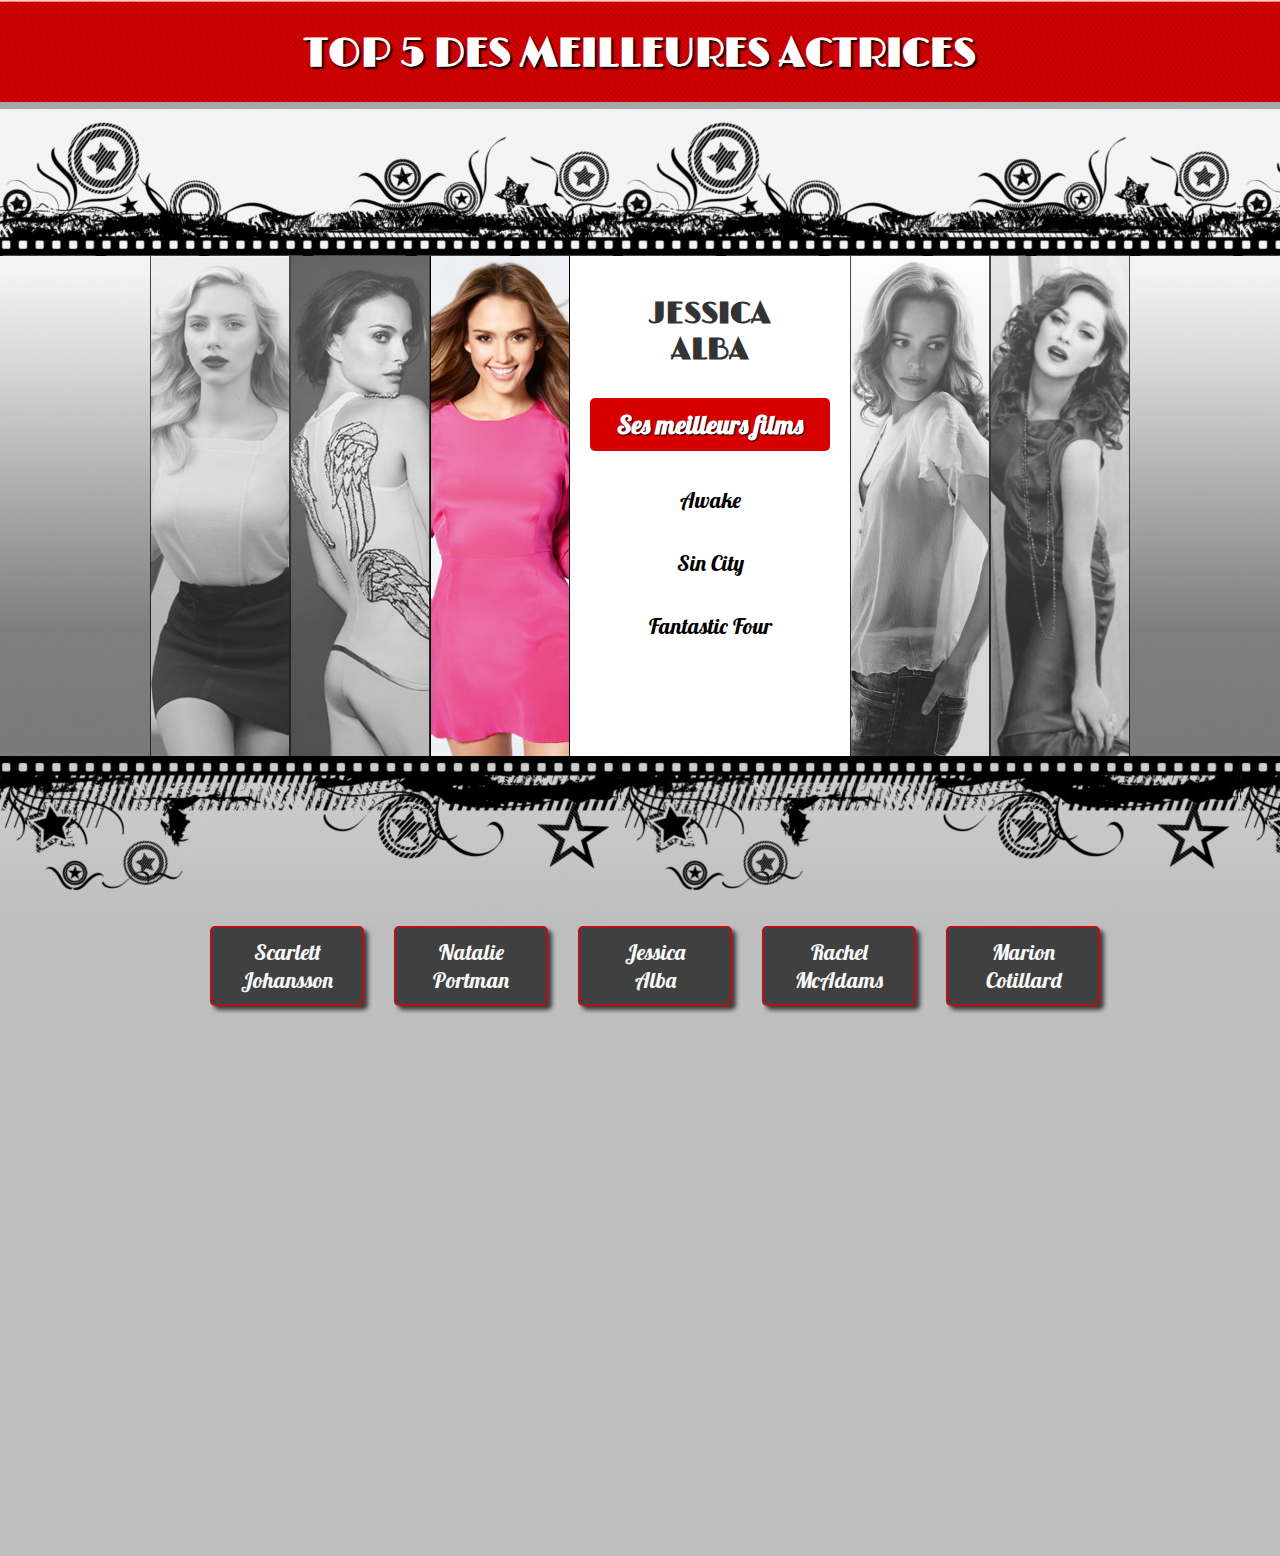
<file: actrices/index.html>
<!DOCTYPE html>
<html lang="fr">
    <head>
        <title>Top 5 des meilleures actrices</title>
        <link rel="actrice image" href="images/C icon.png">
        <link rel="C icon" href="images/C icon.png">
        <meta charset="UTF-8">
        <meta name="viewport" content="width=device-width, initial-scale=1.0">
        <script src="https://ajax.googleapis.com/ajax/libs/jquery/2.2.4/jquery.min.js"></script>
        <script src="script.js"></script>
        <link rel="stylesheet" href="https://fonts.googleapis.com/css2?family=Limelight&family=Lobster&display=swap" type="text/css">
        <link rel="stylesheet" href="https://fonts.googleapis.com/css2?family=Lobster&display=swap" type="text/css">
        <link rel="stylesheet" type="text/css" href="style.css">
    </head>
    <body>
        <header>
            <h1>
                Top 5 des meilleures actrices
            </h1>
        </header>
        <section id="main-menu"> 
            <ul>
                <li>
                    <div id="part1" class="images">
                        <div class="bw">
                        </div>
                        <div class="color">
                        </div>
                    </div>
                    <div class="description">
                        <h2>
                            Scarlett<br>Johansson
                        </h2>
                        <h3>
                            Ses meilleurs films
                        </h3>
                        <p>
                            Lucy
                        </p>
                        <p>
                            The Island
                        </p>
                        <p>
                            Lost In Translation
                        </p>
                    </div>
                </li>
                <li>
                    <div id="part2" class="images">
                        <div class="bw">
                        </div>
                        <div class="color">
                        </div>
                    </div>
                    <div class="description">
                        <h2>
                            Natalie<br>Portman
                        </h2>
                        <h3>
                            Ses meilleurs films
                        </h3>
                        <p>
                            Black Swan
                        </p>
                        <p>
                            Star Wars
                        </p>
                        <p>
                            Leon
                        </p>
                    </div>
                </li>
                <li>
                    <div id="part3" class="images">
                        <div class="bw">
                        </div>
                        <div class="color">
                        </div>
                    </div>
                    <div class="description">
                        <h2>
                            Jessica<br>Alba
                        </h2>
                        <h3>
                            Ses meilleurs films
                        </h3>
                        <p>
                            Awake
                        </p>
                        <p>
                            Sin City
                        </p>
                        <p>
                            Fantastic Four
                        </p>
                    </div>
                </li>
                <li>
                    <div id="part4" class="images">
                        <div class="bw">
                        </div>
                        <div class="color">
                        </div>
                    </div>
                    <div class="description">
                        <h2>
                            Rachel<br>McAdams
                        </h2>
                        <h3>
                            Ses meilleurs films
                        </h3>
                        <p>
                            The Notebook
                        </p>
                        <p>
                            The Vow
                        </p>
                        <p>
                            The Time Traveler's Wife
                        </p>
                    </div>
                </li>
                <li>
                    <div id="part5" class="images">
                        <div class="bw">
                        </div>
                        <div class="color">
                        </div>
                    </div>
                    <div class="description">
                        <h2>
                            Marion<br>Cotillard
                        </h2>
                        <h3>
                            Ses meilleurs films
                        </h3>
                        <p>
                            Jeux d'enfants
                        </p>
                        <p>
                            Les Petits Mouchoirs
                        </p>
                        <p>
                            Inception
                        </p>
                    </div>
                </li>
            </ul>
        </section>
        <section id="buttons-menu">
            <ul>
                <li class="button">
                    Scarlett<br>Johansson
                </li>
                <li class="button">
                    Natalie<br>Portman
                </li>
                <li class="button">
                    Jessica<br>Alba
                </li>
                <li class="button">
                    Rachel<br>McAdams
                </li>
                <li class="button">
                    Marion<br>Cotillard
                </li>
            </ul>
        </section>
    </body>
</html>
</file>
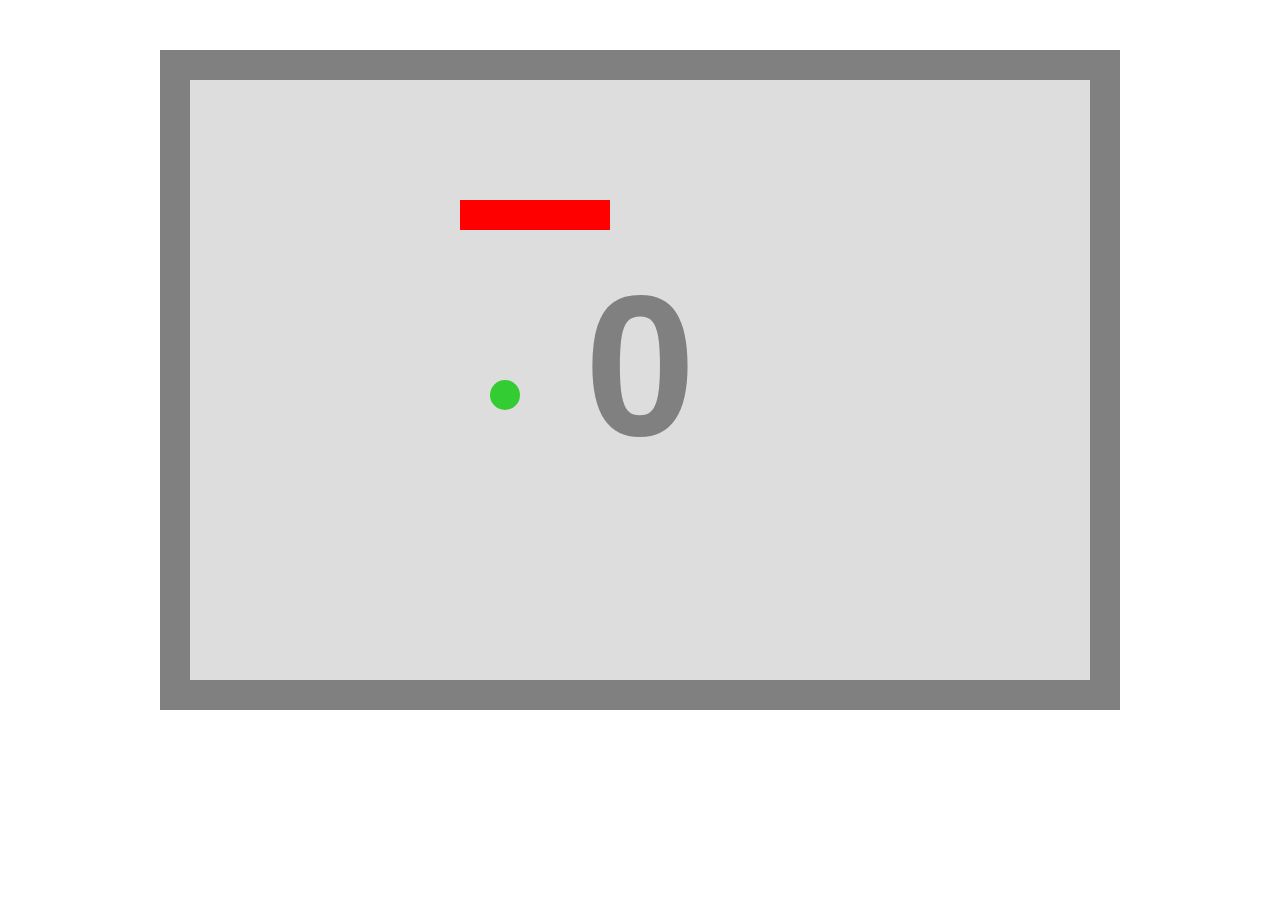
<file: Jeu_serpant/index.html>
<!DOCTYPE html>
<html lang="en">
<head>
    <meta charset="UTF-8">
    <meta http-equiv="X-UA-Compatible" content="IE=edge">
    <meta name="viewport" content="width=device-width, initial-scale=1.0">
    <title>Jeu du Serpant</title>
    <link rel="snake icon" href="snake picture.png">
    <script src="script.js"></script>
</head>
<body>
    
</body>
</html>
</file>
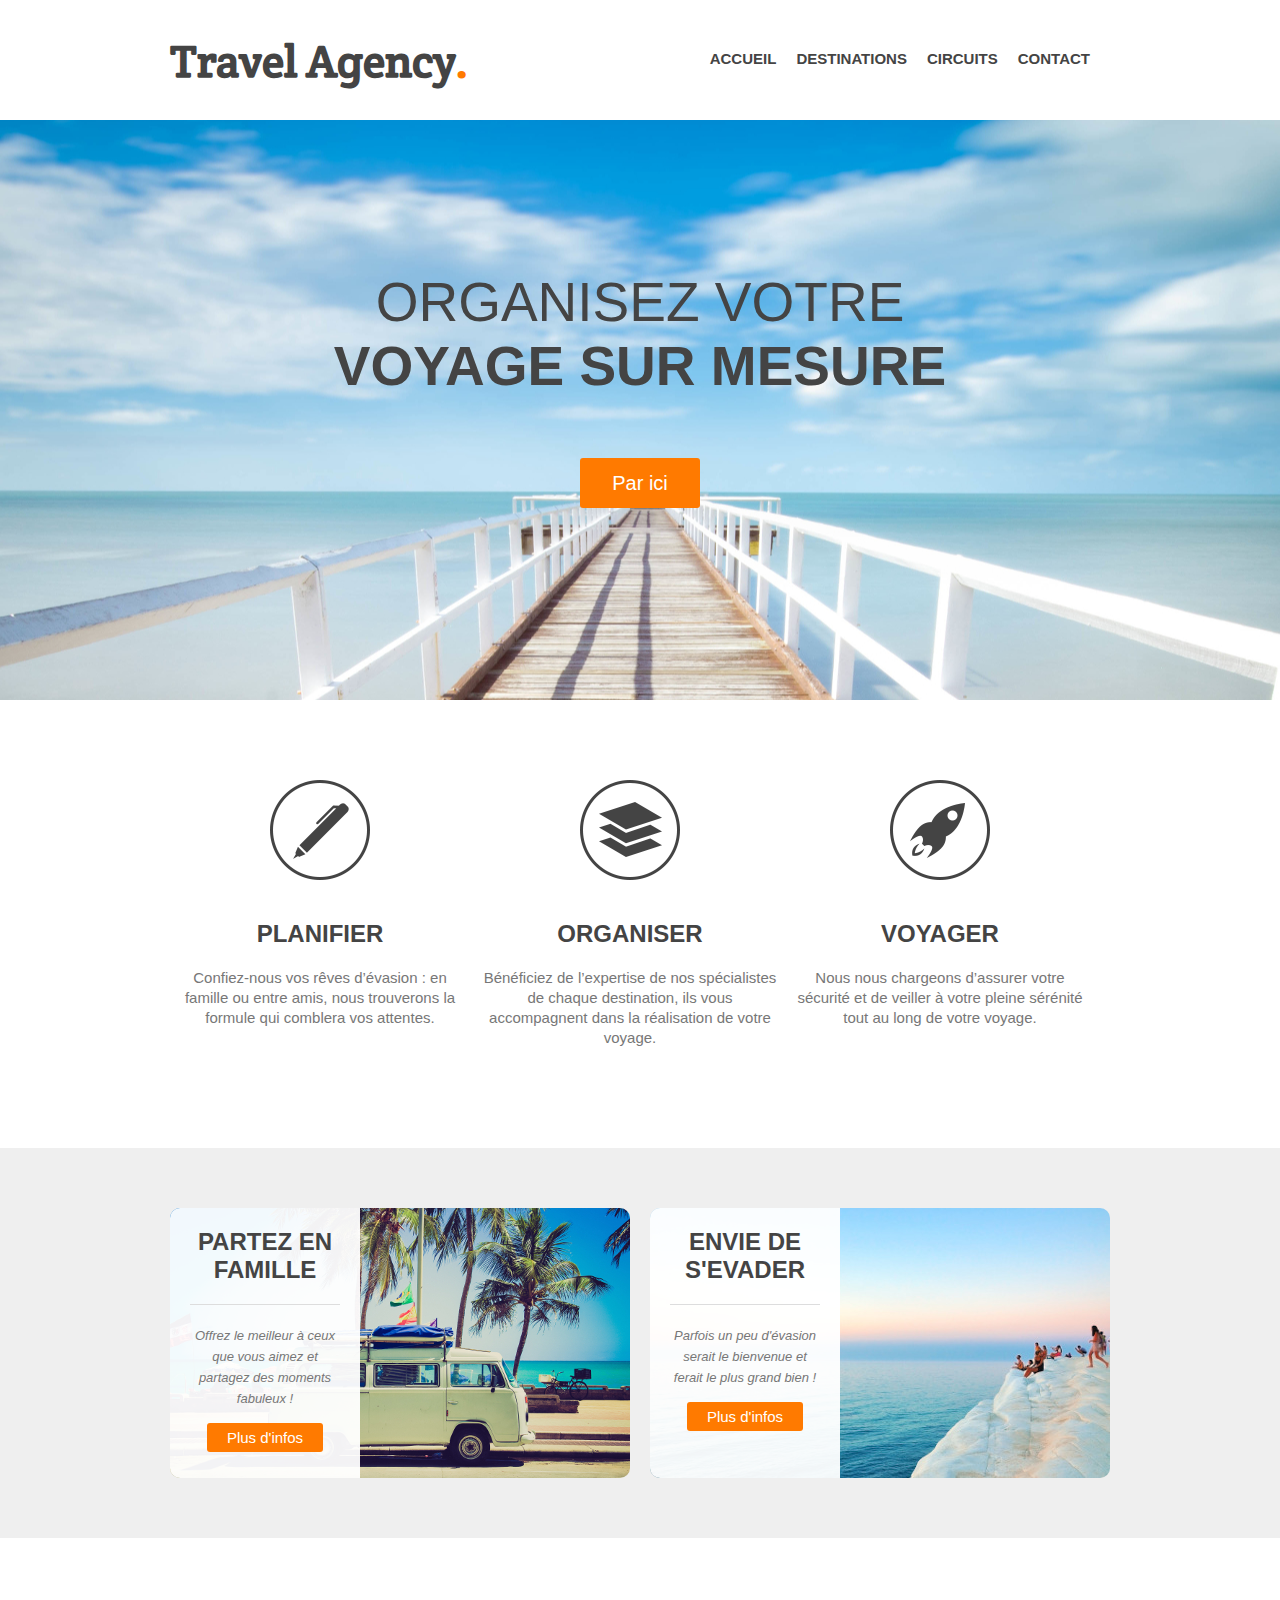
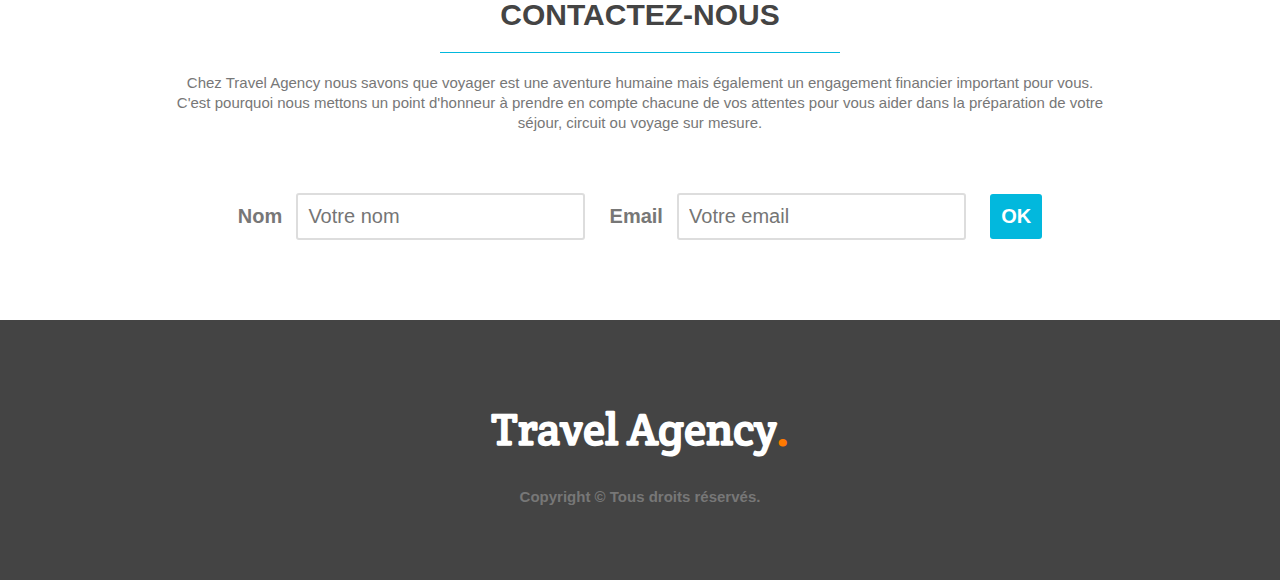
<file: voyage/index.html>
<!DOCTYPE html>
<html>
    <head>
        <meta charset="utf-8">
        <link rel="Icon Voyage" href="images/Icon Voyages.png">
        <link href="styles.css" rel="stylesheet">
        <link href='http://fonts.googleapis.com/css?family=Crete+Round' rel="stylesheet">
        <title>Travel Agency</title>
    </head>
    
    <body>
        <header> 
            <div class="wrapper">
                <h1>Travel Agency<span class="orange">.</span></h1>
                <nav>
                    <ul>
                        <li><a href="#main-image">Accueil</a></li>
                        <li><a href="#steps">Destinations</a></li>
                        <li><a href="#possibilities">Circuits</a></li>
                        <li><a href="#contact">Contact</a></li>
                    </ul>
                </nav>
            </div>
        </header>
        
        <section id="main-image">
			<div class="wrapper">
                <h2>Organisez votre<br><strong>voyage sur mesure</strong></h2>
                <a href="#" class="button-1">Par ici</a>
			</div>
		</section>
        
        <section id="steps">
             <div class="wrapper">
                 <ul>
                    <li id="step-1">
                        <h4>Planifier</h4>
                        <p>Confiez-nous vos rêves d’évasion : en famille ou entre amis, nous trouverons la formule qui comblera vos attentes.</p>
                     </li>
                     <li id="step-2">
                        <h4>Organiser</h4>
                        <p>Bénéficiez de l’expertise de nos spécialistes de chaque destination, ils vous accompagnent dans la réalisation de votre voyage.</p>
                     </li>
                     <li id="step-3">
                        <h4>Voyager</h4>
                        <p>Nous nous chargeons d’assurer votre sécurité et de veiller à votre pleine sérénité tout au long de votre voyage.</p>
                     </li>
                     <div class="clear"></div>
                 </ul>
            </div>
        </section>
        
       <section id="possibilities">
			<div class="wrapper">
                <article style="background-image: url(images/article-image-1.jpg);">
                    <div class="overlay">
                        <h4>Partez en famille</h4>
                        <p><small>Offrez le meilleur à ceux que vous aimez et partagez des moments fabuleux !</small></p>
                        <a href="#" class="button-2">Plus d'infos</a>
                    </div>
                </article>
                
                <article style="background-image: url(images/article-image-2.jpg);">
                    <div class="overlay">
                        <h4>Envie de s'evader</h4>
                        <p><small>Parfois un peu d'évasion serait le bienvenue et ferait le plus grand bien !</small></p>
                        <a href="#" class="button-2">Plus d'infos</a>
                    </div>
                </article>
                
                <div class="clear"></div>
                
			</div>
		</section>
        
        <section id="contact">
            <div class="wrapper">
                <h3>Contactez-nous</h3>
                <p>Chez Travel Agency nous savons que voyager est une aventure humaine mais également un engagement financier important pour vous. C'est pourquoi nous mettons un point d'honneur à prendre en compte chacune de vos attentes pour vous aider dans la préparation de votre séjour, circuit ou voyage sur mesure.</p>
                
                <form>
                    <label for="name">Nom</label>
                    <input type="text" id="name" placeholder="Votre nom">
                    <label for="email">Email</label>
                    <input type="text" id="email" placeholder="Votre email">
                    <input type="submit" value="OK" class="button-3">
                </form>
            </div>
        </section>
        
        
        <footer>
            <div class="wrapper">
                <h1>Travel Agency<span class="orange">.</span></h1>
                <div class="copyright">Copyright © Tous droits réservés.</div>
			</div>
        </footer>
        
        
    
    </body>

</html>
</file>
<file: actrices/style.css>
*
{
    margin: 0;
    padding: 0;
}

ul,ol
{
    list-style: none;
}

body
{
    background: #bfbfbf url('images/background.jpg') repeat-x;
    font-family: Arial, sans-serif;
}

header
{
    padding: 30px 0;
}

header h1
{
    font-size: 40px;
    text-align: center;
    color: #fff;
    text-transform: uppercase;
    text-shadow: 2px 2px 2px #000;
    font-family: Limelight, sans-serif;
}

/* MAIN_MENU */
#main-menu ul
{
    width: 980px;
    height: 500px;
    margin: 0 auto;
    padding-top: 148px;
}

#main-menu ul li
{
    float: left;
    width: 140px;
    height: 500px;
    overflow: hidden;
    position: relative;
}

.bw
{
    position: absolute;
    left: 0px;
    width: 140px;
    height: 500px;
    cursor: pointer;
    background: url('images/bw-image.jpg') no-repeat;
    opacity: 0.7;
}

.color
{
    position: absolute;
    left: 140px;
    width: 140px;
    height: 500px;
    cursor: pointer;
    background: url('images/color-image.jpg') no-repeat;
}

#part2  div
{
    background-position: -140px 0px;
}

#part3  div
{
    background-position: -280px 0px;
}

#part4  div
{
    background-position: -420px 0px;
}

#part5  div
{
    background-position: -560px 0px;
}

.description
{
    position: absolute;
    left: 140px;
    width: 240px;
    height: 460px;
    padding: 20px;
    background: #fff;
}

.description h2
{
    padding-top: 20px;
    font-size: 30px;
    text-align: center;
    color: #333;
    text-transform: uppercase;
    font-family: Limelight, sans-serif;
}

.description h3
{
    padding: 10px;
    margin-top: 30px;
    font-size: 26px;
    text-align: center;
    color: #fff;
    background: #d70000;
    text-shadow: 1px 1px 1px #000;
    border-radius: 5px;
    font-family: Lobster, sans-serif;
}

.description p
{
    padding-top: 35px;
    font-size: 22px;
    text-align: center;
    color: #000;
    font-family: Lobster, sans-serif;
}

/* BUTTONS-MENU */
#buttons-menu
{
    float: left;
    width: 100%;
    padding: 170px 0 50px 0;
}

#buttons-menu ul
{
    float: left;
    position: relative;
    left: 50%;
    text-align: center;
}

.button
{
    float: left;
    width: 150px;
    margin-left: 30px;
    padding: 10px 0;
    position: relative;
    right: 50%;
    text-shadow: 1px 1px 1px 1px #000;
    font-family: Lobster, sans-serif;
    text-align: center;
    color: #fff;
    border-radius: 5px;
    box-shadow: 4px 4px 4px rgba(0, 0, 0, 0.75);
    background: #333;
    border: 2px solid #b70000;
    font-size: 22px;
    cursor: pointer;
    opacity: 0.9;
}

.hovered
{
    background: #b70000;
    border: 2px solid #333;
    font-size: 24px;
}
</file>
<file: voyage/styles.css>
/* GENERAL */

*
{
    margin: 0;
    padding: 0;
}
body 
{
    font-family: Arial,sans-serif;
    font-size: 15px;
}
h1, h2,h3,h4
{
  color: #444;  
}
h1
{
    font-family: 'Crete Round', serif;
    font-size: 45px;
}
h2
{
    font-size: 55px;
}
h3
{
    font-size: 30px;
}
h4
{
    font-size: 24px;
}
p
{
    line-height: 20px;
    color: #777;
}
ul
{
    list-style: none;
}
a
{
    text-decoration: none;
    color: #444;
}
.wrapper
{
    width: 940px;
    margin: 0 auto;
    padding: 0 10px;
}
.orange
{
    color: #ff7a00;
}
.clear
{
    clear: both;   
}
small
{
    font-size: 13px;
    font-style:italic;
}

/* HEADER */

header 
{
    height: 120px;   
}
header h1
{
    float: left;
    margin-top: 32px;
}
header nav
{
    float: right;   
    margin-top: 50px;
}
header nav ul li
{
    float:left;
    display: inline-block;
}
header nav ul li a
{
    text-transform: uppercase;
    font-weight: bold;
    margin-right: 20px;
}

/* MAIN IMAGE */

#main-image
{
    height: 580px;
    background: url('images/main.jpg') center;
}
#main-image h2
{
    font-weight: normal;
    text-transform: uppercase;
    text-align: center;
    padding: 150px 0 40px 0;
    margin-bottom: 20px;
}
.button-1
{
    display: block;
    width: 120px;
    height: 50px;
    background: #ff7a00;
    color: #fff;
    font-size: 20px;
    margin: 0 auto;
    line-height: 50px;
    text-align: center;
    border-radius:  3px;
}
.button-1:hover
{
     background: #02b8dd;
}

/* STEPS */

#steps ul
{
    margin: 80px 0;
}
#steps ul li
{
    width: 300px;
    float:left;
    padding-top: 140px;
    text-align: center;
    margin-right: 10px;
    
}
#steps h4
{
    text-transform: uppercase;
    margin-bottom: 20px;
}
#steps p
{
    margin-bottom: 20px;
}
#step-1
{
    background: url('images/steps-icon-1.png') no-repeat top center;
}
#step-2
{
    background: url('images/steps-icon-2.png') no-repeat top center;
    
}
#step-3
{
    background: url('images/steps-icon-3.png') no-repeat top center;
}


/* POSSIBILITIES */


#possibilities
{
    background-color: #efefef;
    padding:  60px 0;
}
#possibilities article
{
    width: 460px;
    height: 270px;
    float: left;
    border-radius: 10px;
}
#possibilities article:first-child
{
    margin-right: 20px;
}
.overlay
{
    background: rgba(255,255,255, 0.95);
    height: 100%;
    width: 190px;
    padding: 20px;
    border-radius: 10px 0 0 10px;
    text-align: center;
    box-sizing: border-box;
}
article h4
{
    border-bottom:  1px solid #ddd;
    padding-bottom: 20px;
    text-transform: uppercase;
    margin-bottom: 20px;
    text-align: center;
}
#possibilities p
{
    text-align: center;
    margin-bottom: 20px;
}
.button-2
{
    color: #fff;
    background-color: #ff7a00;
    padding: 6px 20px;
    border-radius: 3px;
}
.button-2:hover
{
    color: #fff;
    background-color: #02b8dd;
}



/* CONTACT */

#contact
{
    padding: 60px 0;
    text-align: center
}
#contact h3
{
    width: 400px;
    text-transform: uppercase;
    margin: 0 auto 20px auto;
    border-bottom:  1px solid #02b8dd;
    padding-bottom: 20px;   
}
form
{
    margin: 60px 0 20px 0;
}
label
{
    font-weight: bold;
    font-size: 20px;
    margin-right: 10px;
    color: #777;
}
input[type="text"]
{
    padding:10px;
    font-size: 20px;
    margin-right: 20px;
    border: 2px solid #ddd;
    border-radius: 3px;
}
.button-3
{
    color: #fff;
    font-size: 20px;
    font-weight: bold;
    padding: 11px;
    background-color: #02b8dd;
    border-style: none;
    border-radius: 3px;
}
.button-3:hover
{
    color: #fff;
    background-color: #444;
}

/* FOOTER */

footer
{
    height: 260px;
    background-color: #444;
}
footer h1
{
    color:#fff;
    text-align: center;
    padding-top: 80px;
}
.copyright
{
    text-align: center;
    font-weight: bold;
    padding-top: 30px;
    color: #777;
}
</file>
